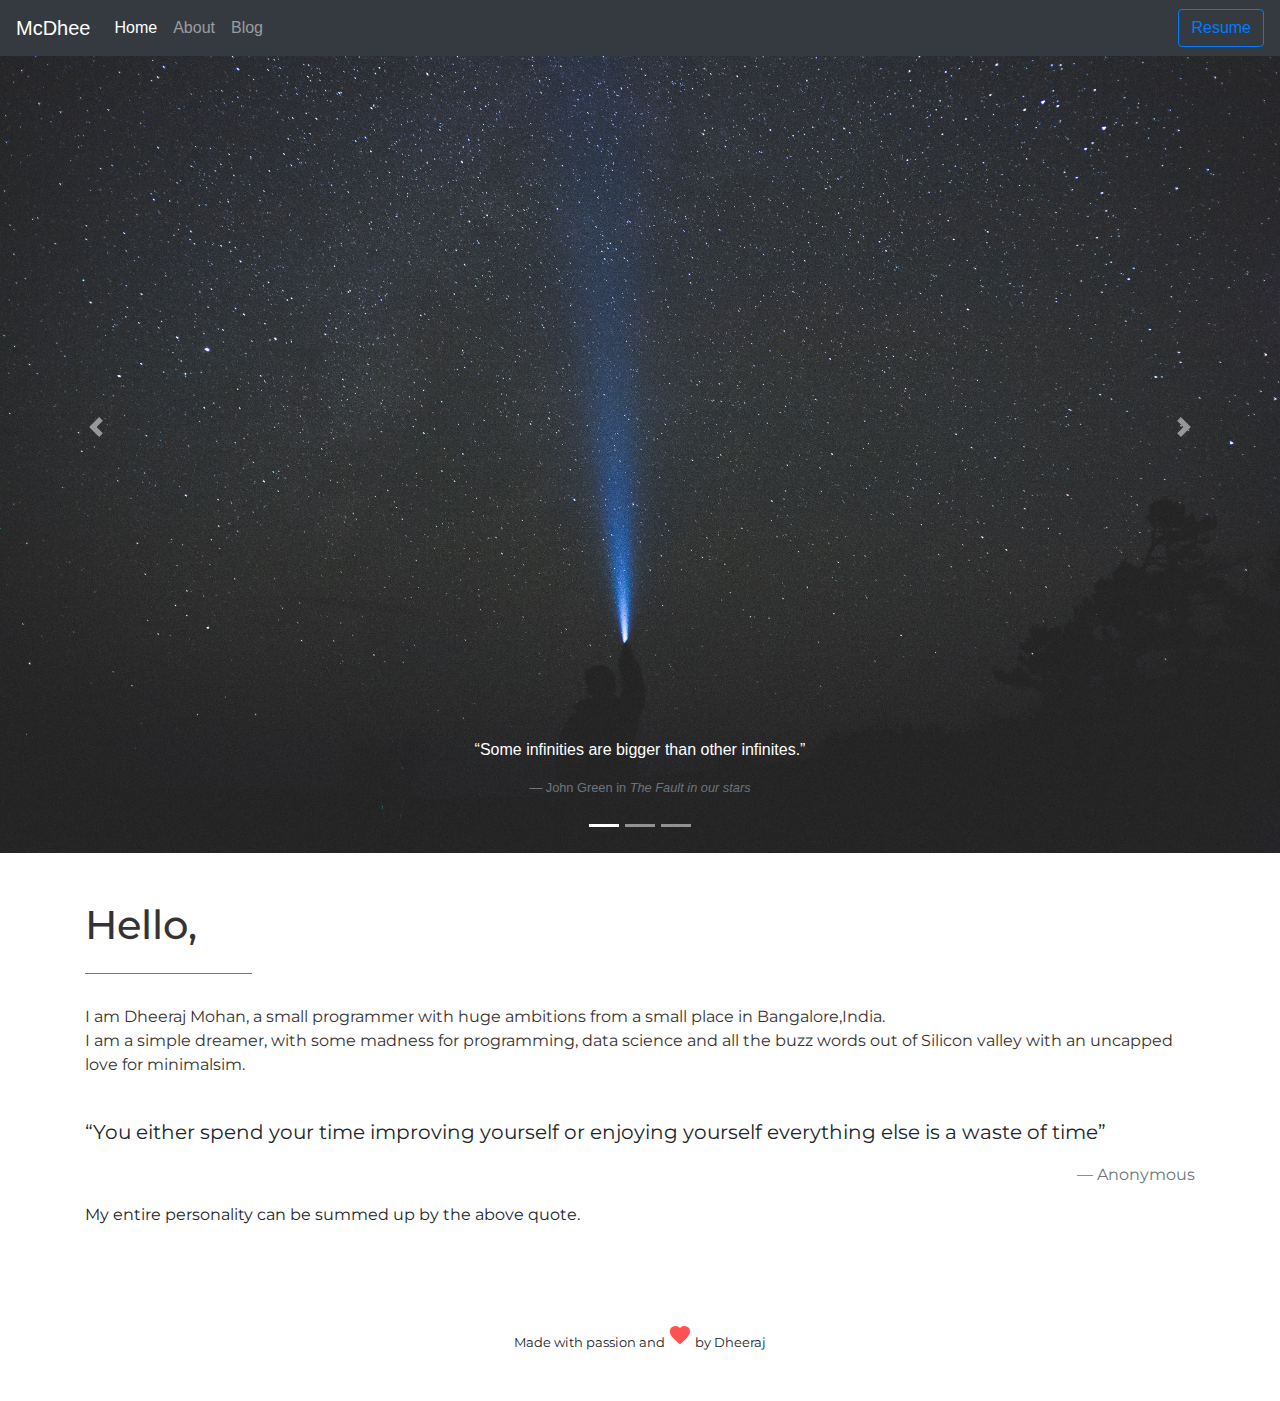
<file: index.html>
<!doctype html>

<html lang="en">
<head>
  <meta charset="utf-8">
  <meta name="viewport" content="width=device-width, initial-scale=1, shrink-to-fit=no">
  <title>Dheeraj Mohan</title>
  <meta name="home" content="Personal Blog">
  <meta name="Dheeraj Mohan">

  <link rel="stylesheet" href="https://maxcdn.bootstrapcdn.com/bootstrap/4.0.0/css/bootstrap.min.css" integrity="sha384-Gn5384xqQ1aoWXA+058RXPxPg6fy4IWvTNh0E263XmFcJlSAwiGgFAW/dAiS6JXm" crossorigin="anonymous">
  <link rel="stylesheet" href="css/index-stylesheet.css" />
  <link href="https://fonts.googleapis.com/css?family=Montserrat" rel="stylesheet">
  <link href="https://fonts.googleapis.com/icon?family=Material+Icons"
      rel="stylesheet">

  <!--[if lt IE 9]>
    <script src="https://cdnjs.cloudflare.com/ajax/libs/html5shiv/3.7.3/html5shiv.js"></script>
  <![endif]-->
</head>

<body>
  <script src="https://code.jquery.com/jquery-3.2.1.slim.min.js" integrity="sha384-KJ3o2DKtIkvYIK3UENzmM7KCkRr/rE9/Qpg6aAZGJwFDMVNA/GpGFF93hXpG5KkN" crossorigin="anonymous"></script>
  <script src="https://cdnjs.cloudflare.com/ajax/libs/popper.js/1.12.9/umd/popper.min.js" integrity="sha384-ApNbgh9B+Y1QKtv3Rn7W3mgPxhU9K/ScQsAP7hUibX39j7fakFPskvXusvfa0b4Q" crossorigin="anonymous"></script>
  <script src="https://maxcdn.bootstrapcdn.com/bootstrap/4.0.0/js/bootstrap.min.js" integrity="sha384-JZR6Spejh4U02d8jOt6vLEHfe/JQGiRRSQQxSfFWpi1MquVdAyjUar5+76PVCmYl" crossorigin="anonymous"></script>
  <nav class="navbar navbar-expand-md fixed-top navbar-dark bg-dark">
    <a class="navbar-brand" href="#">McDhee</a>
    <button class="navbar-toggler" type="button" data-toggle="collapse" data-target="#navbarNav">
      <span class="navbar-toggler-icon"></span>
    </button>
    <div class="collapse navbar-collapse" id="navbarNav">
      <ul class="navbar-nav">
        <li class="nav-item active">
          <a class="nav-link" href="#">Home</a>
        </li>
        <li class="nav-item">
          <a class="nav-link" href="#">About</a>
        </li>
        <li class="nav-item">
          <a class="nav-link" href="blog.html">Blog</a>
        </li>
      </ul>
      <button type="button" class="btn btn-outline-primary ml-auto">Resume</button>
    </div>
  </nav>

  <div id="welcomeCarousel" class="carousel slide" data-ride="carousel">
    <ol class="carousel-indicators">
      <li data-target="welcomeCarousel" data-slide="0" class="active"></li>
      <li data-target="welcomeCarousel" data-slide="1" ></li>
      <li data-target="welcomeCarousel" data-slide="2" ></li>
    </ol>
    <div class="carousel-inner">
      <div class="carousel-item active" >
        <img class="d-block img-fluid" src="assets/img1.jpg"/>
        <div class="carousel-caption">
          <blockquote class="blockquote">
            <p>&ldquo;Some infinities are bigger than other infinites.&rdquo;</p>
            <footer class="blockquote-footer">John Green in <cite>The Fault in our stars</cite></footer>
          </blockquote>
        </div>
      </div>
      <div class="carousel-item" >
        <img class="d-block img-fluid" src="assets/img2.jpg"/>
        <div class="carousel-caption">
          <blockquote class="blockquote">
            <p>&ldquo;Talk is cheap.Show me the code&rdquo;</p>
            <footer class="blockquote-footer">Linus Torvalds</footer>
          </blockquote>
        </div>
      </div>
      <div class="carousel-item" >
        <img class="d-block img-fluid" src="assets/img3.jpg"/>
        <div class="carousel-caption">
          <blockquote class="blockquote">
            <p>&ldquo;The future belongs to those who believe in the beauty of their dreams.&rdquo;</p>
            <footer class="blockquote-footer">Eleanor Roosevelt</footer>
          </blockquote>
        </div>
      </div>
    </div>
    <a class="carousel-control-prev" href="#welcomeCarousel" role="button" data-slide="prev">
      <span class="carousel-control-prev-icon"></span>
    </a>
    <a class="carousel-control-next" href="#welcomeCarousel" role="button" data-slide="next">
      <span class="carousel-control-next-icon"></span>
    </a>

  </div>
  <div class="container mb-5">
    <h1 class="pt-5" style="color:#363232;">Hello,</h1>
    <hr/><br/><br/>
    <p class="text-left" style="color:#363232;">I am Dheeraj Mohan, a small programmer with huge ambitions from a small place in Bangalore,India.<br/>
        I am a simple dreamer, with some madness for programming, data science and all the buzz words out of Silicon valley with an uncapped love for minimalsim.<br/><br/>
        <blockquote class="blockquote">
          <p>&ldquo;You either spend your time improving yourself or enjoying yourself everything else is a waste of time&rdquo;</p>
          <footer class="blockquote-footer text-right">Anonymous</footer>
        </blockquote>
        My entire personality can be summed up by the above quote.
    </p>
  </div>


  <div class="container-fluid py-5">
    <footer class="text-center">
      Made with passion and  <i class="material-icons" style="color:#ff5252">favorite</i>  by Dheeraj
    </footer>
  </div>
</body>
</html>
</file>
<file: css/index-stylesheet.css>
img{
  min-height:250px;
}
.carousel-item blockquote {
  font-size: 1rem;
}


.container{
  font-family: 'Montserrat', sans-serif;
}
.container-fluid{
  border-top-color: rgba(0,0,0,0.25);
  font-family: 'Montserrat', sans-serif;
  font-size:0.8rem;
}

hr{
  width:15%;
  float:left;
  background-color: #ff5252;
}
</file>
